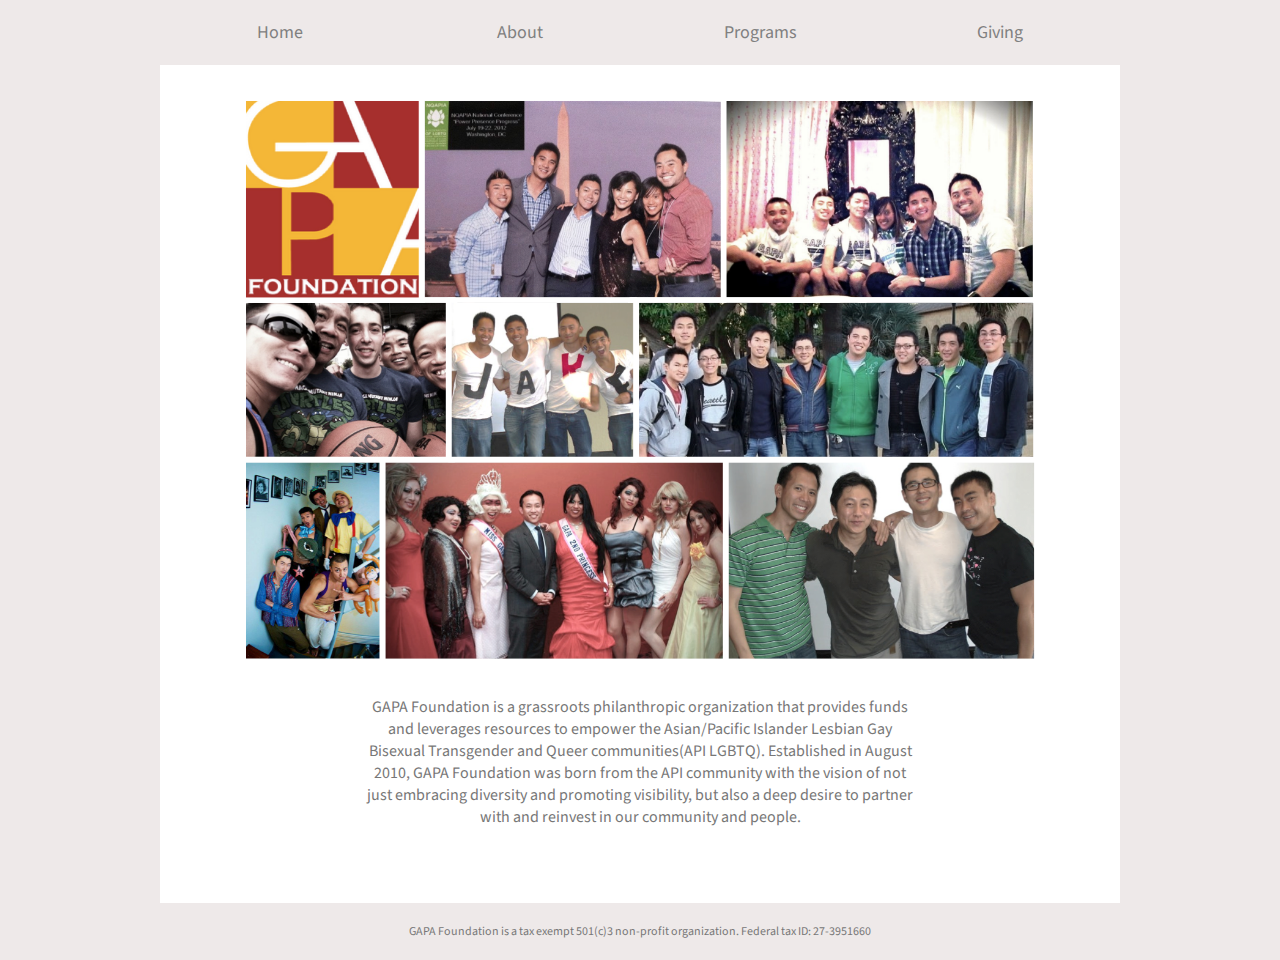
<file: index.html>
<!doctype html>
<html lang="en">

	<head>
		<meta http-equiv="Content-Type" content="text/html; charset=utf-8"/>
		<title>GAPA Foundation</title>
		<link href='http://fonts.googleapis.com/css?family=Source+Sans+Pro:300,400,700' rel='stylesheet' type='text/css'>
		<link rel="stylesheet" media="all" href="css/normalize.css" type="text/css" />
	    <link rel="stylesheet" media="all" href="css/style.css" type="text/css" />
	</head>

	<body class="home">
		<nav id="globalNav">
			<ul class="clearfix">
	            <li class="home"><a href="index.html">Home</a></li>
	            <li class="about"><a href="about.html">About</a></li>
	            <li class="programs"><a href="programs.html">Programs</a></li>
	            <li class="giving"><a href="giving.html">Giving</a></li>
			</ul>
		</nav>
		

		<div id="main" class="clearfix">
			<div id="banner">
				<img src="images/collage3.png" alt="gapa">
			</div>

 			<div id="content" class="main">
				<p>GAPA Foundation is a grassroots philanthropic organization that provides funds and leverages resources to empower the Asian/Pacific Islander Lesbian Gay Bisexual Transgender and Queer communities(API LGBTQ). Established in August 2010, GAPA Foundation was born from the API community with the vision of not just embracing diversity and promoting visibility, but also a deep desire to partner with and reinvest in our community and people.</p>
			</div>

			<!-- <div id="scholarships" class="box">
				<a href="#"><img class="box-image" src="images/cap.jpg" alt="homebox1-image"></a>
				<h2>Scholarships</h2>
				<div class ="box-text"><p>First awarded in 2012, the GAPA Foundation Scholarship provides financial assistance to API LGBTQ who are in the process of applying to, or are currently attending, a post-secondary institution.</p><a href="#">Read more &raquo;</a></div>
			</div>
	 
			<div id="grants" class="box">
				<a href="#"><img class="box-image" src="images/clipboard.jpg" alt="homebox2-image"></a>
				<h2>Grants</h2>
				<div class ="box-text"><p>The GAPA Foundation Community Grants were established to provide funding for smaller projects aimed at impacting the API LGBTQ community.</p><a href="#">Read more &raquo;</a></div>
			</div>

			<div id="workshops" class="box">
				<a href="#"><img class="box-image" src="images/group.jpg" alt="homebox3-image"></a>
				<h2>Workshops</h2>
				<div class ="box-text"><p>GAPA Foundation is committed to partnering with community leaders to provide educational workshops around grant proposals, leadership development, planned giving, and more.</p><a href="#">Read more &raquo;</a></div>
			</div> -->
		</div>

		<div id="globalFooter">
			<p>GAPA Foundation is a tax exempt 501(c)3 non-profit organization. Federal tax ID: 27-3951660</p>
		</div>
			
	</body>
</html>
</file>
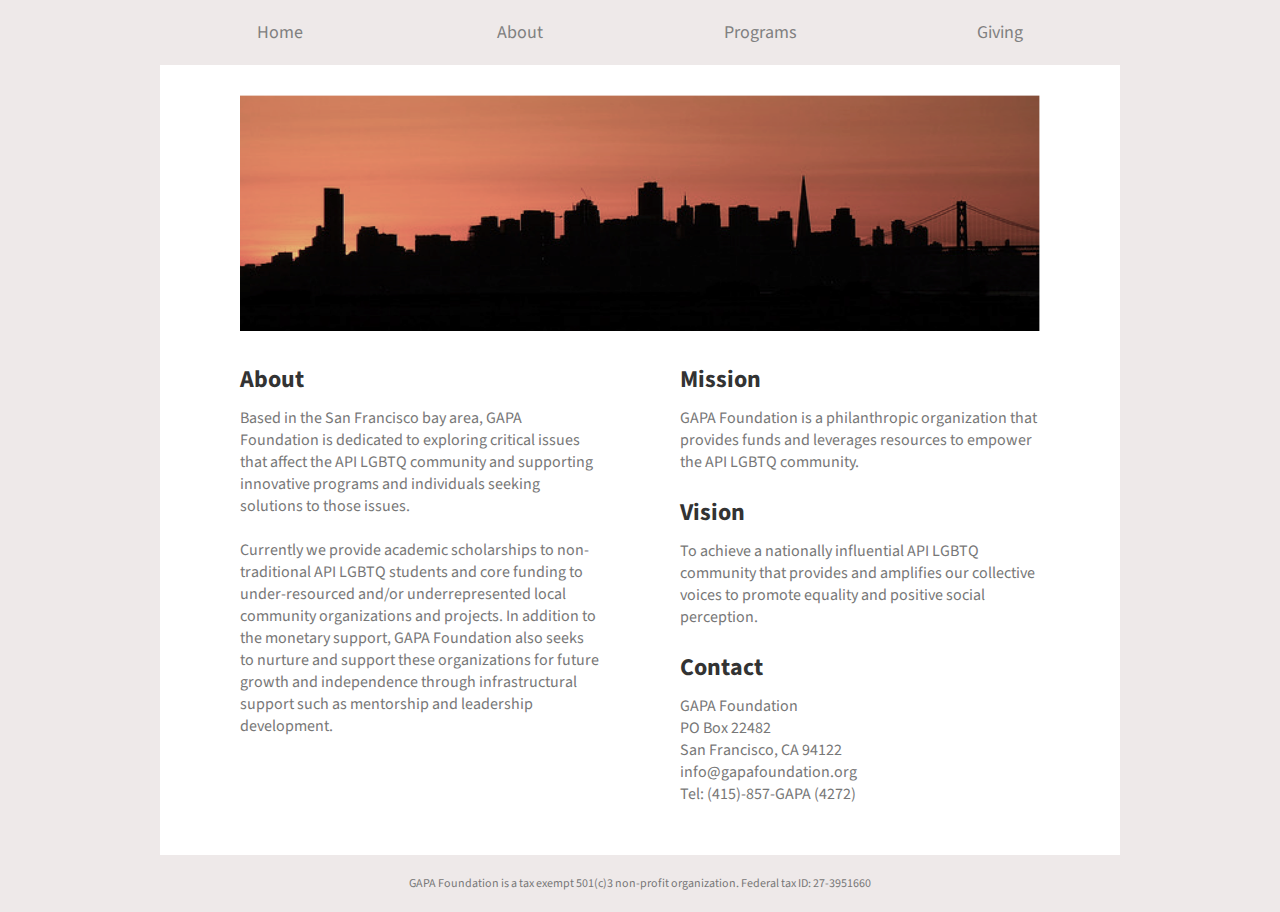
<file: about.html>
<!doctype html>
<html lang="en">

	<head>
		<meta http-equiv="Content-Type" content="text/html; charset=utf-8"/>
		<title>GAPA Foundation</title>
		<link href='http://fonts.googleapis.com/css?family=Source+Sans+Pro:300,400,700' rel='stylesheet' type='text/css'>
		<link rel="stylesheet" media="all" href="css/normalize.css" type="text/css" />
	    <link rel="stylesheet" media="all" href="css/style.css" type="text/css" />
	</head>

	<body class="home">
		<nav id="globalNav">
			<ul class="clearfix">
	            <li class="home"><a href="index.html">Home</a></li>
	            <li class="about"><a href="about.html">About</a></li>
	            <li class="programs"><a href="programs.html">Programs</a></li>
	            <li class="giving"><a href="giving.html">Giving</a></li>
			</ul>
		</nav>
		

		<div id="main" class="clearfix">

			<div id="banner">
				<img src="images/city.png" alt="city by the bay">
			</div>

			<div id="about-1">
				<h2>About</h2>
				<p>Based in the San Francisco bay area, GAPA Foundation is dedicated to exploring critical issues that affect the API LGBTQ community and supporting innovative programs and individuals seeking solutions to those issues. 
				<br><br>
				Currently we provide academic scholarships to non-traditional API LGBTQ students and core funding to under-resourced and/or underrepresented local community organizations and projects. In addition to the monetary support, GAPA Foundation also seeks to nurture and support these organizations for future growth and independence through infrastructural support such as mentorship and leadership development.</p>
			</div>
			<div id="about-2">
				<h2>Mission</h2>
				<p>GAPA Foundation is a philanthropic organization that provides funds and leverages resources to empower the API LGBTQ community.</p>
				<br>
				<h2>Vision</h2>
				<p>To achieve a nationally influential API LGBTQ community that provides and amplifies our collective voices to promote equality and positive social perception.</p>
				<br>
				<h2>Contact</h2>
				<p>GAPA Foundation<br>
				PO Box 22482<br>
				San Francisco, CA 94122<br>
				info@gapafoundation.org<br>
				Tel: (415)-857-GAPA (4272)</p>
			</div>

		</div>

		<div id="globalFooter">
			<p>GAPA Foundation is a tax exempt 501(c)3 non-profit organization. Federal tax ID: 27-3951660</p>
		</div>
			
	</body>
</html>
</file>
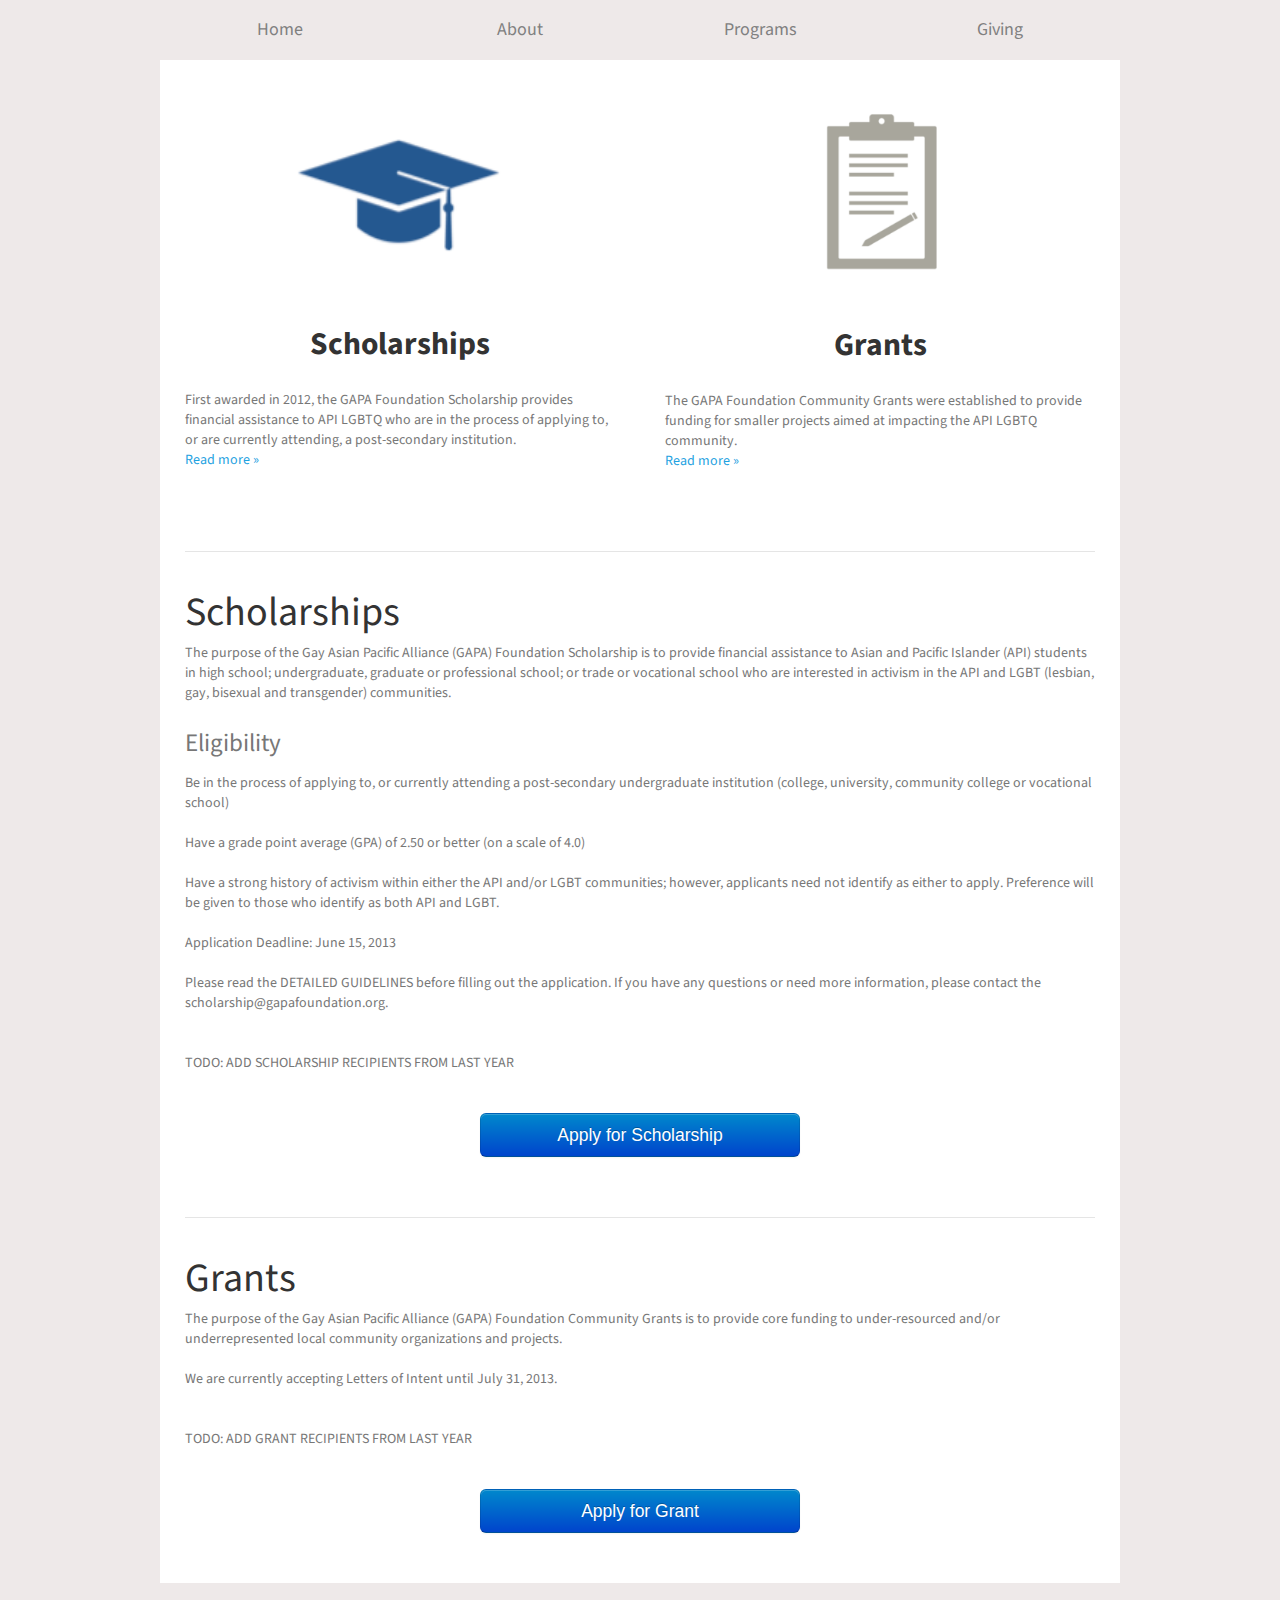
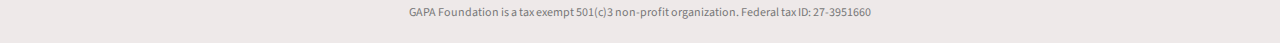
<file: programs.html>
<!doctype html>
<html lang="en">

	<head>
		<meta http-equiv="Content-Type" content="text/html; charset=utf-8"/>
		<title>GAPA Foundation</title>
		<link href='http://fonts.googleapis.com/css?family=Source+Sans+Pro:300,400,700' rel='stylesheet' type='text/css'>
		<link rel="stylesheet" media="all" href="css/normalize.css" type="text/css" />	    
		<link rel="stylesheet" media="all" href="css/bootstrap.css" type="text/css" />
	    <link rel="stylesheet" media="all" href="css/style.css" type="text/css" />
	</head>

	<body class="home">
		<nav id="globalNav">
			<ul class="clearfix">
	            <li class="home"><a href="index.html">Home</a></li>
	            <li class="about"><a href="about.html">About</a></li>
	            <li class="programs"><a href="programs.html">Programs</a></li>
	            <li class="giving"><a href="giving.html">Giving</a></li>
			</ul>
		</nav>
		

		<div id="main" class="clearfix">

			<div class="clearfix" class ="boxes">
				<div class="box">
					<a href="#"><img class="box-image" src="images/cap.jpg" alt="homebox1-image"></a>
					<h2>Scholarships</h2>
					<div class ="box-text"><p>First awarded in 2012, the GAPA Foundation Scholarship provides financial assistance to API LGBTQ who are in the process of applying to, or are currently attending, a post-secondary institution.</p><a href="#scholarships" class="anchorLink">Read more &raquo;</a></div>
				</div>
		 
				<div class="box">
					<a href="#"><img class="box-image" src="images/clipboard.jpg" alt="homebox2-image"></a>
					<h2>Grants</h2>
					<div class ="box-text"><p>The GAPA Foundation Community Grants were established to provide funding for smaller projects aimed at impacting the API LGBTQ community.</p><a href="#grants" class="anchorLink">Read more &raquo;</a></div>
				</div>

			</div>
			<br><br><br>
			<div class="content-programs">

				<hr>							
				<br>
				<h1><a name="scholarships" id="scholarships" class="anchor">Scholarships</a></h1>

				<p>The purpose of the Gay Asian Pacific Alliance (GAPA) Foundation Scholarship is to provide financial assistance to Asian and Pacific Islander (API) students in high school; undergraduate, graduate or professional school; or trade or vocational school who are interested in activism in the API and LGBT (lesbian, gay, bisexual and transgender) communities.</p>
				<br>
				<h2>Eligibility</h2>
				<ul>
					<li>Be in the process of applying to, or currently attending a post-secondary undergraduate institution (college, university, community college or vocational school)</li><br>
					<li>Have a grade point average (GPA) of 2.50 or better (on a scale of 4.0)</li><br>
					<li>Have a strong history of activism within either the API and/or LGBT communities; however, applicants need not identify as either to apply. Preference will be given to those who identify as both API and LGBT.</li><br>
					<li>﻿Application Deadline: June 15, 2013</li><br>
					<li>Please read the DETAILED GUIDELINES before filling out the application. If you have any questions or need more information, please contact the scholarship@gapafoundation.org.</li>
				</ul>
				<br><br>
				<p>TODO: ADD SCHOLARSHIP RECIPIENTS FROM LAST YEAR</p>

				<br><br>
				<div class="blue-button">
					<button id="scholarship-button" class="btn btn-large btn-block btn-primary" type="button">Apply for Scholarship</button>
				</div>

				<br><br>
				<hr>
				<br>
				<h1><a name="grants" id="grants" class="anchor">Grants</a></h1>

				<p>The purpose of the Gay Asian Pacific Alliance (GAPA) Foundation Community Grants is to provide core funding to under-resourced and/or underrepresented local community organizations and projects.</p>
				<br>
				<p>We are currently accepting Letters of Intent until July 31, 2013.</p>
				<br><br>
				<p>TODO: ADD GRANT RECIPIENTS FROM LAST YEAR</p>
				<br><br>
				<div class="blue-button">
					<button id="grant-button" class="btn btn-large btn-block btn-primary" type="button">Apply for Grant</button>
				</div>
			</div>


		</div>

		<div id="globalFooter">
			<p>GAPA Foundation is a tax exempt 501(c)3 non-profit organization. Federal tax ID: 27-3951660</p>
		</div>
			
		<script src="js/jquery.js"></script>
		<script src="js/scroll.js"></script>
	</body>
</html>
</file>
<file: css/style.css>
.clearfix:after {
     content: ".";
     display: block;
     clear: both;
     visibility: hidden;
     line-height: 0;
     height: 0;
}

/*------------------------------------------------- 
--GLOBAL STYLES 
-------------------------------------------------*/

body {
    color: #777777;
    background: #eee9e9;
    font-family: 'Source Sans Pro', sans-serif;
}

h1, h2 {
    color: #333333;
    margin: 0;
    margin-bottom: 10px;
}

a {
    color: #1fa2e1;
    text-decoration: none;
}

ul {
    padding: 0;
    margin: 0;
    list-style: none;
}

p {
    margin: 0;
}

#globalNav ul li {
    width: 240px;
    float: left;
    font-size: 18px;
}

#globalNav ul li a {
    padding: 20px 0;
    text-align: center;
    display: block;
    color: gray;
    text-decoration: none;
}

#globalNav ul li a:hover {
    background-color: white;
    color: #C21111;
}

#globalFooter p {
    color: #777777;
    font-size: 12px;
    text-align: center;
    padding: 20px;
}

#main {
    background: white;
    padding-bottom: 50px;
}

.home{
    width: 960px;
    margin: 0 auto;
}

/*-------------------------------------------------
--HOME STYLING
-------------------------------------------------*/
#banner {
    padding-left: 80px;
    padding-top: 30px;
    margin-bottom: 25px;
}

#banner img {
    width: 800px;
}

#content {
    width: 550px;
    margin: 0 auto;
    padding-bottom: 25px;
}

#content p {
    text-align: center;
    padding: 0;
}


/*-------------------------------------------------
--PROGRAMS STYLING
-------------------------------------------------*/

.box {
    float: left;
    width: 50%;
}

.box h2 {
    text-align: center;
    margin: 0;
    margin-bottom: 25px;
}

.box-text p, a {
    padding: 0px 25px;
}

.box-image {
    margin-left: auto;
    margin-right: auto;

    display: block;
    width: 310px;
    padding: 2px;
}

hr {
    border: 0;
    height: 0;
    border-top: 1px solid rgba(0, 0, 0, 0.1);
    border-bottom: 1px solid rgba(255, 255, 255, 0.3);
}

.content-programs {
    width: 910px;
    padding-left: 25px;
    padding-right: 25px;
}

.anchor {
    margin: 0;
    padding: 0;
    color: #333333;
    font-weight: normal;
    font-size: 40px;
}

.anchor:hover {
    text-decoration: none;
    color: #333333;
}


.content-programs h2 {
    font-size: 25px;
    color: #777777;
    font-weight: normal;
}

.blue-button {
    width: 320px;
    margin: 0 auto;
}

/*-------------------------------------------------
--ABOUT STYLING
-------------------------------------------------*/
#about-1 {
    width: 360px;
    padding-left: 80px;
    float: left;
}

#about-2 {
    width: 360px;
    float: right;
    padding-right: 80px;
}

#about-1 p {
    text-align: left;
}
 #about-2 h1, p {
    text-align: left;
    margin: 0;
}


/*-------------------------------------------------
--GIVING STYLING
-------------------------------------------------*/

#giving-banner img {
    width: 240px;
    margin: 0 auto;
    padding: 25px 0;
    display: block;
}

#giving {
    width: 400px;
    margin: 0 auto;
}

#paypal {
    padding-top: 20px;
    padding-left: 80px;
    display: block;
    width: 240px;
    margin: 0 auto;
}
</file>
